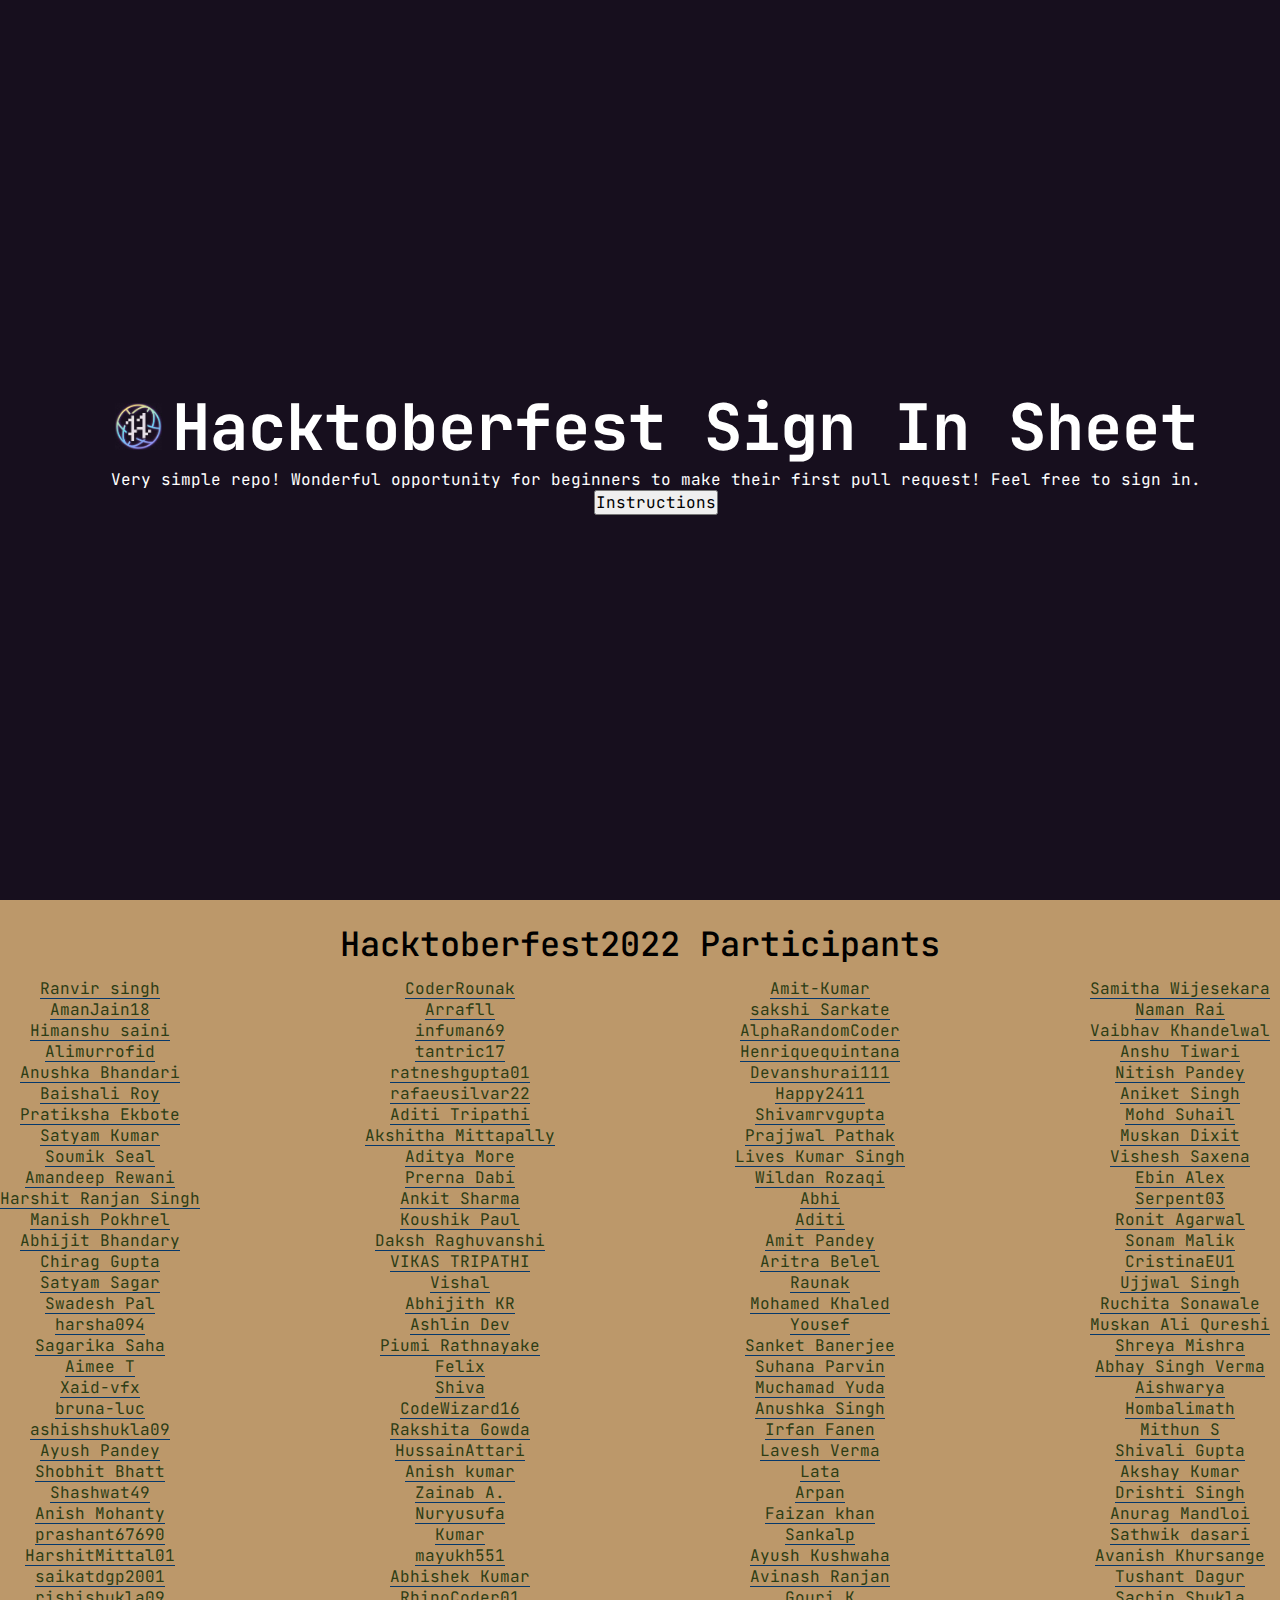
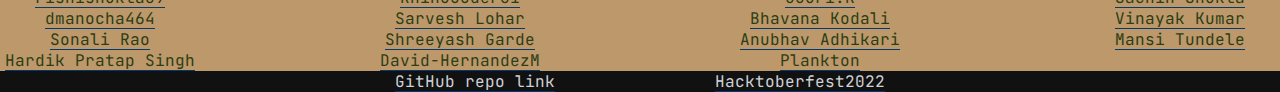
<file: index.html>
<!DOCTYPE html>
<html lang="en">

<head>
  <meta charset="UTF-8" />
  <meta http-equiv="X-UA-Compatible" content="IE=edge" />
  <meta name="viewport" content="width=device-width, initial-scale=1.0" />
  <link rel="icon" type="image/x-icon" href="./Faviconhacktober.jpg" />
  <title> Hacktoberfest 2022 Sign In</title>
  <!-- CSS only -->
  <link href="https://cdn.jsdelivr.net/npm/bootstrap@5.2.2/dist/css/bootstrap.min.css" rel="stylesheet"
    integrity="sha384-Zenh87qX5JnK2Jl0vWa8Ck2rdkQ2Bzep5IDxbcnCeuOxjzrPF/et3URy9Bv1WTRi" crossorigin="anonymous" />
  <!-- JavaScript Bundle with Popper -->
  <script src="https://cdn.jsdelivr.net/npm/bootstrap@5.2.2/dist/js/bootstrap.bundle.min.js"
    integrity="sha384-OERcA2EqjJCMA+/3y+gxIOqMEjwtxJY7qPCqsdltbNJuaOe923+mo//f6V8Qbsw3"
    crossorigin="anonymous"></script>
  <link rel="stylesheet" href="style.css" />
</head>

<body>
<body>
  <div class="section header-bg ">
    <div class="jumbotron-fluid ">
      <img src="./Faviconhacktober.jpg" alt="Hacktober Fest logo">
      <h1> Hacktoberfest Sign In Sheet</h1>
      <p class="lead">
        Very simple repo! Wonderful opportunity for beginners to make their first pull
        request! Feel free to sign in.
      </p>
      <div class="mainButton">
        <a href="https://github.com/ankitmalakar7/Hacktoberfest-2022-Sign-In">
          <button class="glow-on-hover" type="button">
            Instructions
          </button>
        </a>
      </div>

    </div>
  </div>
  <!-- </div> -->
  <!-- Participants -->
  <div class="footer-content ">
    <h3>Hacktoberfest2022 Participants</h3>
  </div>
  <div class="section center list">
    <!-- SIGN IN HERE -->
    <ul>
      <!-- In this format: -->
      <li>
        <a target="_blank" href="https://github.com/zetabug">Ranvir singh</a>
      </li>
      <li>
        <a target="_blank" href="https://github.com/AmanJain18">AmanJain18</a>
      </li>
      <li>
        <a target="_blank" href="https://github.com/Himanshusaini12">Himanshu saini</a>
      </li>
      <li>
        <a target="_blank" href="https://github.com/alimurrofid">Alimurrofid</a>
      </li>
      <li>
        <a target="_blank" href="https://github.com/Anushkabh">Anushka Bhandari</a>
      </li>
      <li>
        <a target="_blank" href="https://github.com/baishalicode123">Baishali Roy</a>
      </li>
      <li>
        <a target="_blank" href="https://github.com/Pratikshaekbote">Pratiksha Ekbote</a>
      </li>
      <li>
        <a target="_blank " href="https://github.com/Satyam666 ">Satyam Kumar</a>
      </li>
      <li>
        <a target="_blank " href="https://github.com/Soumik8114 ">Soumik Seal</a>
      </li>
      <li>
        <a target="_blank " href="https://github.com/Amandeep-2624">Amandeep Rewani</a>
      </li>
      <li>
        <a target="_blank " href="https://github.com/harshit-2024">Harshit Ranjan Singh</a>
      </li>
      <li>
        <a target="_blank " href="https://github.com/manishpoko ">Manish Pokhrel</a>
      </li>
      <li>
        <a target="_blank " href="https://github.com/abhijit49 ">Abhijit Bhandary</a>
      </li>
      <li>
        <a target="_blank " href="https://github.com/20Cypher ">Chirag Gupta</a>
      </li>
      <li>
        <a target="_blank " href="https://github.com/satyamrs00 ">Satyam Sagar</a>
      </li>
      <li>
        <a target="_blank " href="https://github.com/Swadeshit27 ">Swadesh Pal</a>
      </li>
      <li>
        <a target="_blank " href="https://github.com/harsha094 ">harsha094</a>
      </li>
      <li>
        <a target="_blank " href="https://github.com/Daffodilgithub">Sagarika Saha</a>
      </li>
      <li>
        <a target="_blank " href="https://github.come/AimeeT8 ">Aimee T</a>
      </li>
      <li>
        <a target="_blank " href="https://github.com/Xaid-vfx ">Xaid-vfx</a>
      </li>
      <li>
        <a target="_blank " href="https://github.com/bruna-luc ">bruna-luc</a>
      </li>
      <li>
        <a target="_blank " href="https://github.com/ashishshukla09 ">ashishshukla09</a>
      </li>
      <li>
        <a target="_blank " href="https://github.com/NINJA2468">Ayush Pandey</a>
      </li>
      <li>
        <a target="_blank " href="https://github.com/shobhit-bhatt-14 ">Shobhit Bhatt</a>
      </li>
      <li>
        <a target="_blank " href="https://github.com/Shashwat49 ">Shashwat49</a>
      </li>
      <li>
        <a target="_blank" href="https://github.com/Anish-Bot-Byte">Anish Mohanty</a>
      </li>
      <li>
        <a target="_blank " href="https://github.com/prashant67690 ">prashant67690</a>
      </li>
      <li>
        <a target="_blank " href="https://github.com/HarshitMittal01 ">HarshitMittal01</a>
      </li>
      <li>
        <a target="_blank " href="https://github.com/saikatdgp2001 ">saikatdgp2001</a>
      </li>
      <li>
        <a target="_blank " href="https://github.com/rishishukla09 ">rishishukla09</a>
      </li>
      <li>
        <a target="_blank " href="https://github.com/dmanocha464 ">dmanocha464</a>
      </li>
      <li>
        <a target="_blank " href="https://github.com/sonalirao14 ">Sonali Rao</a>
      </li>
      <li>
        <a target="_blank " href="https://github.com/hps5901 ">Hardik Pratap Singh</a>
      </li>
      <li>
        <a target="_blank " href="https://github.com/CoderRounak ">CoderRounak</a>
      </li>
      <li>
        <a target="_blank " href="https://github.com/Arrafll ">Arrafll</a>
      </li>
      <li>
        <a target="_blank " href="https://github.com/infuman69 ">infuman69</a>
      </li>
      <li>
        <a target="_blank " href="https://github.com/tantric17 ">tantric17</a>
      </li>
      <li>
        <a target="_blank " href="https://github.com/ratneshgupta01 ">ratneshgupta01</a>
      </li>
      <li>
        <a target="_blank " href="https://github.com/rafaeusilvar22 ">rafaeusilvar22</a>
      </li>
      <li>
        <a target="_blank " href="https://github.com/AditiiTripathii ">Aditi Tripathi</a>
      </li>
      <li>
        <a target="_blank " href="https://github.com/Akshitha2106 ">Akshitha Mittapally</a>
      </li>
      <li>
        <a target="_blank " href="https://github.com/AdityaMore7000/ ">Aditya More</a>
      </li>
      <li>
        <a target="_blank " href="https://github.com/prernadabi23 ">Prerna Dabi</a>
      </li>
      <li>
        <a target="_blank " href="https://github.com/anks2336 ">Ankit Sharma</a>
      </li>
      <li>
        <a target="_blank " href="https://github.com/koushikpaul-06 ">Koushik Paul</a>
      </li>
      <li>
        <a target="_blank " href="https://github.com/Daksh-Raghuvanshi ">Daksh Raghuvanshi</a>
      </li>
      <li>
        <a target="_blank " href="https://github.com/ervikasji ">VIKAS TRIPATHI</a>
      </li>
      <li>
        <a target="_blank " href="https://github.com/engineervt ">Vishal</a>
      </li>
      <li>
        <a target="_blank " href="https://github.com/abhi7745 ">Abhijith KR</a>
      </li>
      <li>
        <a target="_blank " href="https://github.com/Ashlin21dev ">Ashlin Dev</a>
      </li>
      <li>
        <a target="_blank " href="https://github.com/Piumir3 ">Piumi Rathnayake</a>
      </li>
      <li>
        <a target="_blank " href="https://github.com/felixstenian ">Felix</a>
      </li>
      <li>
        <a href="https://github.com/shiva-agni ">Shiva</a>
      </li>
      <li>
        <a target="_blank " href="https://github.com/CodeWizard16 ">CodeWizard16</a>
      </li>
      <li>
        <a target="_blank " href="https://github.com/Rakshita2003 ">Rakshita Gowda</a>
      </li>
      <li>
        <a target="_blank " href="https://github.com/HussainAttari ">HussainAttari</a>
      </li>
      <li>
        <a target="_blank " href="https://github.com/anishnitjsr ">Anish kumar</a>
      </li>
      <li>
        <a target="_blank " href="https://github.com/Zainab-A ">Zainab A.</a>
      </li>
      <li>
        <a target="_blank " href="https://github.com/YuWind26 ">Nuryusufa</a>
      </li>
      <li>
        <a target="_blank " href="https://github.com/0x01-itsmurphy ">Kumar</a>
      </li>
      <li>
        <a target="_blank " href="https://github.com/mayukh551/">mayukh551</a>
      </li>
      <li>
        <a href="https://github.com/AbhishekKumar2002 ">Abhishek Kumar</a>
      </li>
      <li>
        <a href="https://github.com/RhinoCoder01 ">RhinoCoder01</a>
      </li>
      <li>
        <a target="_blank " href="https://github.com/sarveshlohar ">Sarvesh Lohar</a>
      </li>
      <li>
        <a href="https://github.com/ShreeyashGarde ">Shreeyash Garde</a>
      </li>
      <li>
        <a href="https://github.com/David-HernandezM ">David-HernandezM</a>
      </li>
      <li>
        <a target="_blank " href="https://github.com/amitsvg ">Amit-Kumar</a>
      </li>
      <li>
        <a target="_blank " href="https://github.com/SakshiSarkate ">sakshi Sarkate</a>
      </li>
      <li>
        <a target="_blank " href="https://github.com/AlphaRandomCoder ">AlphaRandomCoder</a>
      </li>
      <li>
        <a target="_blank " href="https://github.com/henriquequintana ">Henriquequintana</a>
      </li>
      <li>
        <a target="_blank " href="https://github.com/Devanshurai111 ">Devanshurai111</a>
      </li>
      <li>
        <a target="_blank " href="https://github.com/Happy2411 ">Happy2411</a>
      </li>
      <li>
        <a target="_blank " href="https://github.com/shivamrvgupta ">Shivamrvgupta</a>
      </li>
      <li>
        <a href="https://github.com/PrajjwalPathak ">Prajjwal Pathak</a>
      </li>
      <li>
        <a target="_blank " href="https://github.com/singhliveskumar16 ">Lives Kumar Singh</a>
      </li>
      <li>
        <a href="https://github.com/WildanR19 " target="_blank ">Wildan Rozaqi</a>
      </li>
      <li>
        <a href="https://github.com/Jarvisabhi " target="_blank ">Abhi</a>
      </li>
      <li>
        <a href="https://github.com/aditi903 " target="_blank ">Aditi</a>
      </li>
      <li>
        <a href="https://github.com/Op-panda " target="_blank ">Amit Pandey</a>
      </li>
      <li>
        <a href="https://github.com/belelaritra " target="_blank ">Aritra Belel</a>
      </li>
      <li>
        <a href="https://github.com/RaunakJasrasaria " target="_blank ">Raunak</a>
      </li>
      <li>
        <a href="https://github.com/this-mkhy" target="_blank ">Mohamed Khaled Yousef</a>
      </li>
      <li>
        <a href="https://github.com/Sanket2004 " target="_blank ">Sanket Banerjee</a>
      </li>
      <li>
        <a href="https://github.com/suhanaparvin12 " target="_blank ">Suhana Parvin</a>
      </li>
      <li>
        <a href="https://github.com/myudak " target="_blank ">Muchamad Yuda</a>
      </li>
      <li>
        <a href="https://github.com/Anushka-Singh1 " target="_blank ">Anushka Singh</a>
      </li>
      <li>
        <a href="https://github.com/irfanfanen " target="_blank ">Irfan Fanen</a>
      </li>
      <li>
        <a href="https://github.com/laveshverma007 " target="_blank ">Lavesh Verma</a>
      </li>
      <li>
        <a href="https://github.com/lata-11 " target="_blank ">Lata</a>
      </li>
      <li>
        <a href="https://github.com/arpanpeter " target="_blank ">Arpan</a>
      </li>
      <li>
        <a href="https://github.com/mohdfaizankhan01 " target="_blank ">Faizan khan</a>
      </li>
      <li>
        <a target="_blank " href="https://github.com/codesmith25103 ">Sankalp</a>
      </li>
      <li>
        <a href="https://github.com/ayushkx " target="_blank ">Ayush Kushwaha</a>
      </li>
      <li>
        <a href="https://github.com/avishaan24 " target="_blank ">Avinash Ranjan</a>
      </li>
      <li>
        <a target="_blank " href="https://github.com/G-k02 ">Gouri.K</a>
      </li>
      <li>
        <a href="https://github.com/kbhavana14 " target="_blank ">Bhavana Kodali</a>
      </li>
      <li>
        <a href="https://github.com/vahbuna0615 " target="_blank ">Anubhav Adhikari</a>
      </li>
      <li>
        <a href="https://github.com/hrtywhy " target="_blank ">Plankton</a>
      </li>
      <li>
        <a href="https://github.com/samithawijesekara " target="_blank ">Samitha Wijesekara</a>
      </li>
      <li>
        <a href="https://github.com/NAMANIND" target="_blank">Naman Rai</a>
      </li>
      <li>
        <a target="_blank " href="https://github.com/Vaibhav-Khandelwal05">Vaibhav Khandelwal</a>
      </li>
      <li>
        <a href="https://github.com/encryptau" target="_blank">Anshu Tiwari</a>
      </li>
      <li>
        <a target="_blank " href="https://github.com/pandeyjii11 ">Nitish Pandey</a>
      </li>
      <li>
        <a target="_blank " href="https://github.com/Sinjoey">Aniket Singh</a>
      </li>
      <li>
        <a target="_blank " href="https://github.com/sm9416220">Mohd Suhail</a>
      </li>
      <li>
        <a target="_blank " href="https://github.com/M-uskanD31">Muskan Dixit</a>
      </li>
      <li>
        <a target="_blank " href="https://github.com/visheshind">Vishesh Saxena</a>
      </li>
      <li>
        <a target="_blank " href="https://github.com/EBINALEXURK21CS2044">Ebin Alex</a>
      </li>
      <li>
        <a target="_blank " href="https://github.com/Serpent03">Serpent03</a>
      </li>
      <li>
        <a target="_blank " href="https://github.com/Ronit72"> Ronit Agarwal </a>
      </li>
      <li>
        <a target="_blank " href="https://github.com/SonamMalik17">Sonam Malik</a>
      </li>
      <li>
        <a target="_blank " href="https://github.com/CristinaEU1"> CristinaEU1 </a>
      </li>
      <li>
        <a target="_blank " href="https://github.com/ujjwalsingh-17"> Ujjwal Singh </a>
      </li>
      <li>
        <a target="_blank " href="https://github.com/ruchi-115"> Ruchita Sonawale </a>
      </li>
      <li>
        <a target="_blank" href="https://github.com/muskan467">Muskan Ali Qureshi</a>
      </li>
      <li>
        <a target="_blank" href="https://github.com/Shreya-Lu">Shreya Mishra</a>
      </li>
      <li>
        <a target="_blank" href="https://github.com/Abhaysingh291">Abhay Singh Verma</a>
      </li>
      <li>
        <a target="_blank" href="https://github.com/AishwaryaHombalimath">Aishwarya Hombalimath</a>
      </li>
      <li>
        <a target="_blank" href="https://github.com/mithun-srinivas">Mithun S</a>
      </li>
      <li>
        <a target="_blank" href="https://github.com/shivali0810">Shivali Gupta</a>
      </li>
      <li>
        <a target="_blank" href="https://github.com/akshay10k">Akshay Kumar</a>
      </li>
      <li>
        <a target="_blank" href="https://github.com/ds-09">Drishti Singh</a>
      </li>
      <li>
        <a target="_blank" href="https://github.com/anurag-4508">Anurag Mandloi</a>
      </li>
      <li>
        <a target="_blank" href="https://github.com/sathwik17">Sathwik dasari</a>
      </li>
      <li>
        <a target="_blank" href="https://github.com/avanishkhursange">Avanish Khursange</a>
      </li>
      <li>
        <a target="_blank" href="https://github.com/TushantDagur">Tushant Dagur</a>
      </li>
      <li>
        <a target="_blank" href="https://github.com/TushantDagur">Sachin Shukla</a>
      </li>
      <li>
        <a target="_blank" href="https://github.com/Vinayakk404">Vinayak Kumar</a>
      </li>
      <li>
        <a target="_blank" href="https://github.com/Mansi-2000">Mansi Tundele</a>
      </li>
   
    </ul>
  </div>
  <footer>
    <div class="footer-menu ">
      <ul class="f-menu ">
        <li><a href="https://github.com/ankitmalakar7/Hacktoberfest2022/" target="_blank">GitHub repo link</a></li>
        <div>
          <li><a class="hacktober " href="https://hacktoberfest.com/ " target="_blank">Hacktoberfest2022</a></li>
        </div>
      </ul>
    </div>
  </footer>
  <!-- End of Oct' 22 Sign in -->
</body>

</html>
</file>
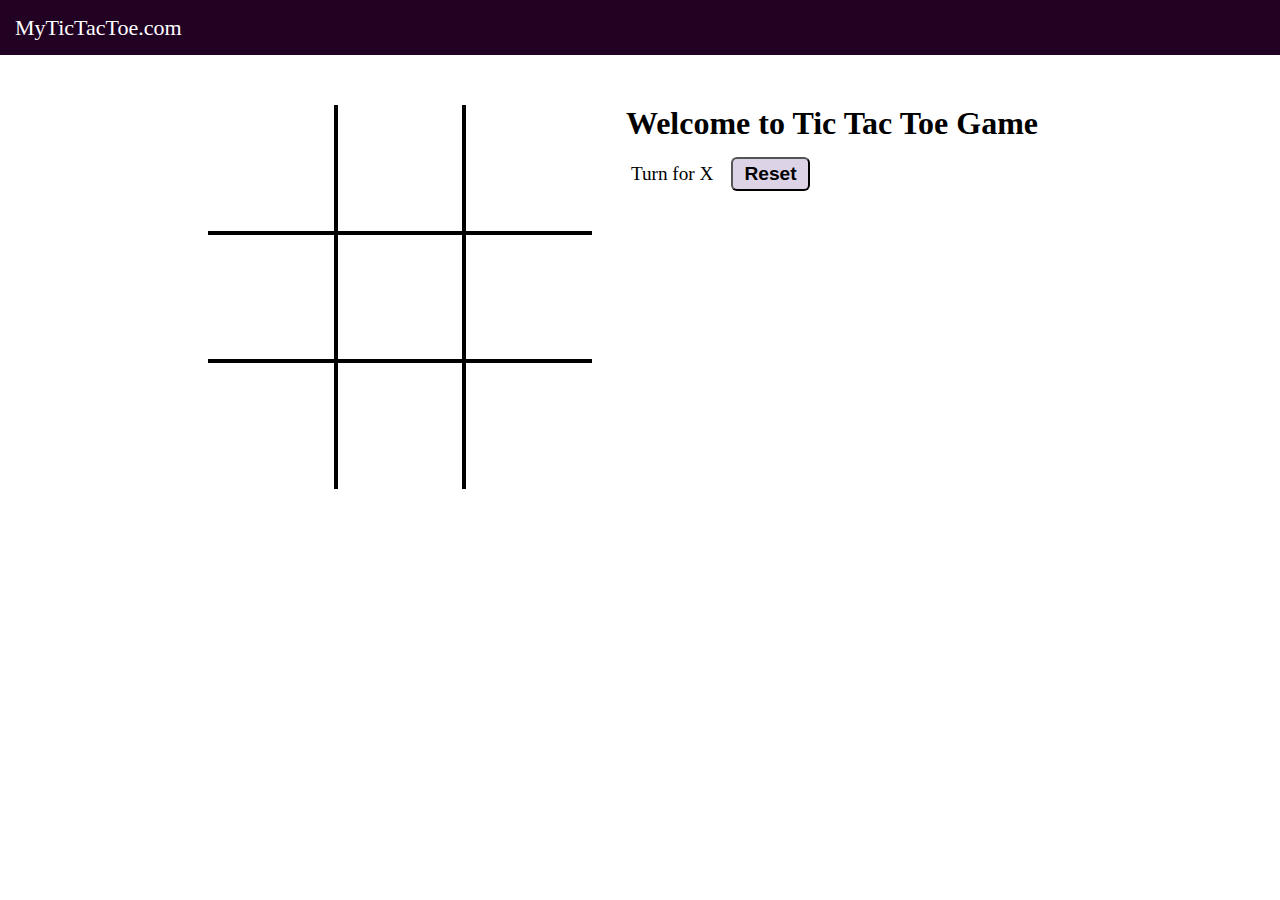
<file: TicTacToe/index.html>
<!DOCTYPE html>
<html lang="en">
<head>
    <meta charset="UTF-8">
    <meta http-equiv="X-UA-Compatible" content="IE=edge">
    <meta name="viewport" content="width=device-width, initial-scale=1.0">
    <title>Tic Tac Toe</title>

    <link rel="stylesheet" href="styles.css" >
</head>
<body>
    <nav>
        <ul>
            <li>MyTicTacToe.com</li>
        </ul>
    </nav>
    
    <div class="gameContainer">
        <div class="container">
            <div class="box bt-0 bl-0"><span class="boxtext"></span></div>
            <div class="box bt-0" ><span class="boxtext"></span></div>
            <div class="box bt-0 br-0"><span class="boxtext"></span></div>
            <div class="box bl-0"><span class="boxtext"></span></div>
            <div class="box"><span class="boxtext"></span></div>
            <div class="box br-0"><span class="boxtext"></span></div>
            <div class="box bl-0 bb-0"><span class="boxtext"></span></div>
            <div class="box bb-0"><span class="boxtext"></span></div>
            <div class="box bb-0 br-0"><span class="boxtext"></span></div>
        </div>
        <div class="gameInfo">
            <h1>Welcome to Tic Tac Toe Game</h1>
            <div>
                <span class="info">Turn for X</span>
                <button id="reset">Reset</button>
            </div>
            <div class="imageBox">

            </div>
        </div>
    </div>
    <script src="index.js"></script>
</body>
</html>
</file>
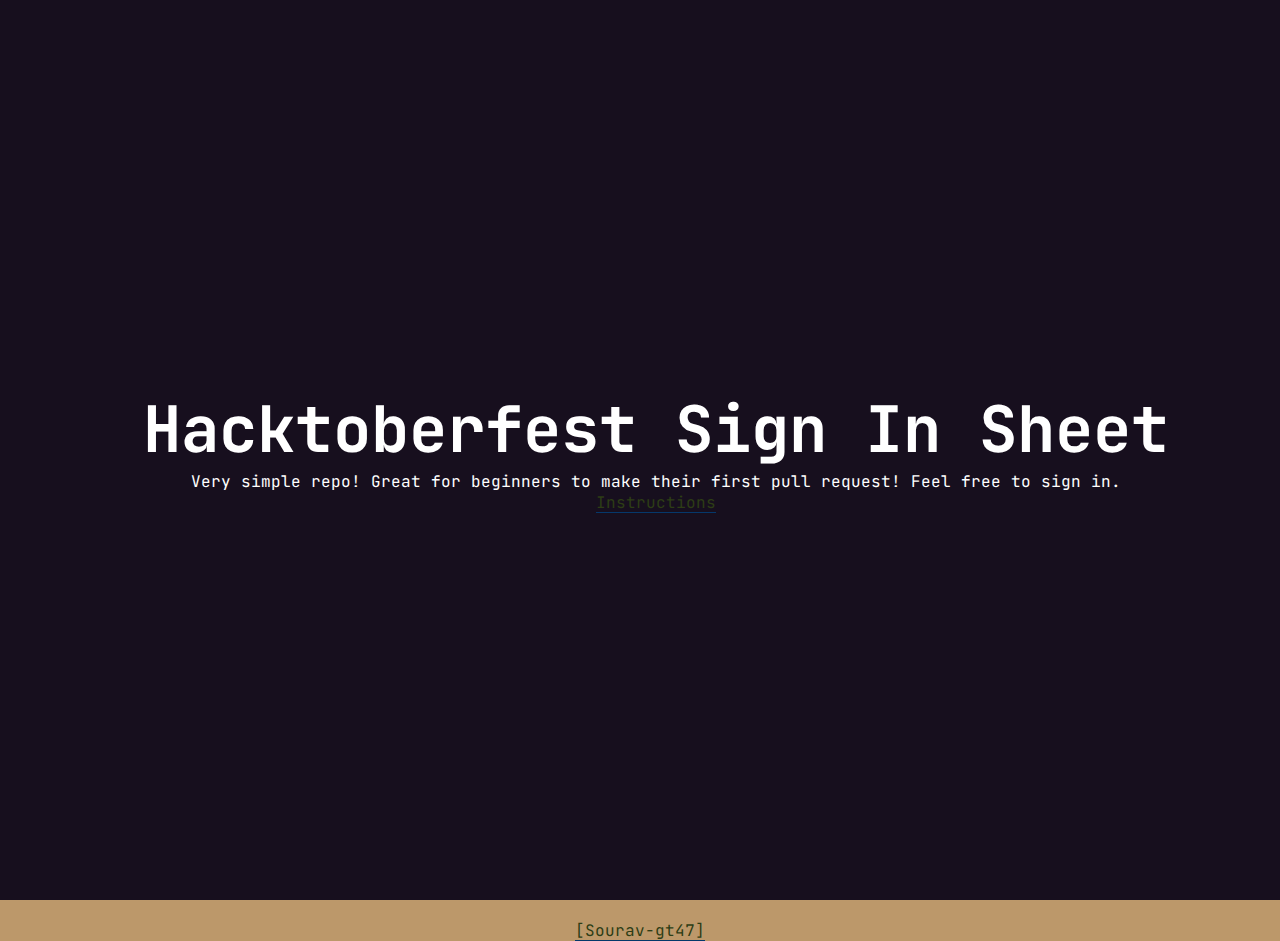
<file: Added ol and ul tag.html>
<!DOCTYPE html>
<html lang="en">
  <head>
    <meta charset="UTF-8" />
    <meta http-equiv="X-UA-Compatible" content="IE=edge" />
    <meta name="viewport" content="width=device-width, initial-scale=1.0" />
    <title>Hacktoberfest 2022 Sign In</title>
    <!-- CSS only -->
    <link
      href="https://cdn.jsdelivr.net/npm/bootstrap@5.2.2/dist/css/bootstrap.min.css"
      rel="stylesheet"
      integrity="sha384-Zenh87qX5JnK2Jl0vWa8Ck2rdkQ2Bzep5IDxbcnCeuOxjzrPF/et3URy9Bv1WTRi"
      crossorigin="anonymous"
    />
    <!-- JavaScript Bundle with Popper -->
    <script
      src="https://cdn.jsdelivr.net/npm/bootstrap@5.2.2/dist/js/bootstrap.bundle.min.js"
      integrity="sha384-OERcA2EqjJCMA+/3y+gxIOqMEjwtxJY7qPCqsdltbNJuaOe923+mo//f6V8Qbsw3"
      crossorigin="anonymous"
    ></script>
    <link rel="stylesheet" href="style.css" />
  </head>
  <body>
    <div class="section header-bg">
      <div class="jumbotron-fluid">
        <h1>Hacktoberfest Sign In Sheet</h1>
        <p class="lead">
          Very simple repo! Great for beginners to make their first pull
          request! Feel free to sign in.
        </p>
        <p class="lead">
          <a
            class="btn btn-primary"
            href="https://github.com/ankitmalakar7/Hacktoberfest-2022-Sign-In"
            target="_blank"
            rel="noopener noreferrer"
            role="button"
            >Instructions</a
          >
        </p>
      </div>
    </div>
    <div class="section center list-grid">
      <!-- SIGN IN HERE -->
      <ol>
        <!-- In this format:
        <li>
          <a href="[link to your portfolio/github page]">[user name here]</a>
        </li> -->
        <li>
          <a href="[https://github.com/Sourav-gt47]">[Sourav-gt47]</a>
        </li>
      </ol>
    </div>
    <!-- End of Oct' 22 Sign in -->
  </body>
</html>
</file>
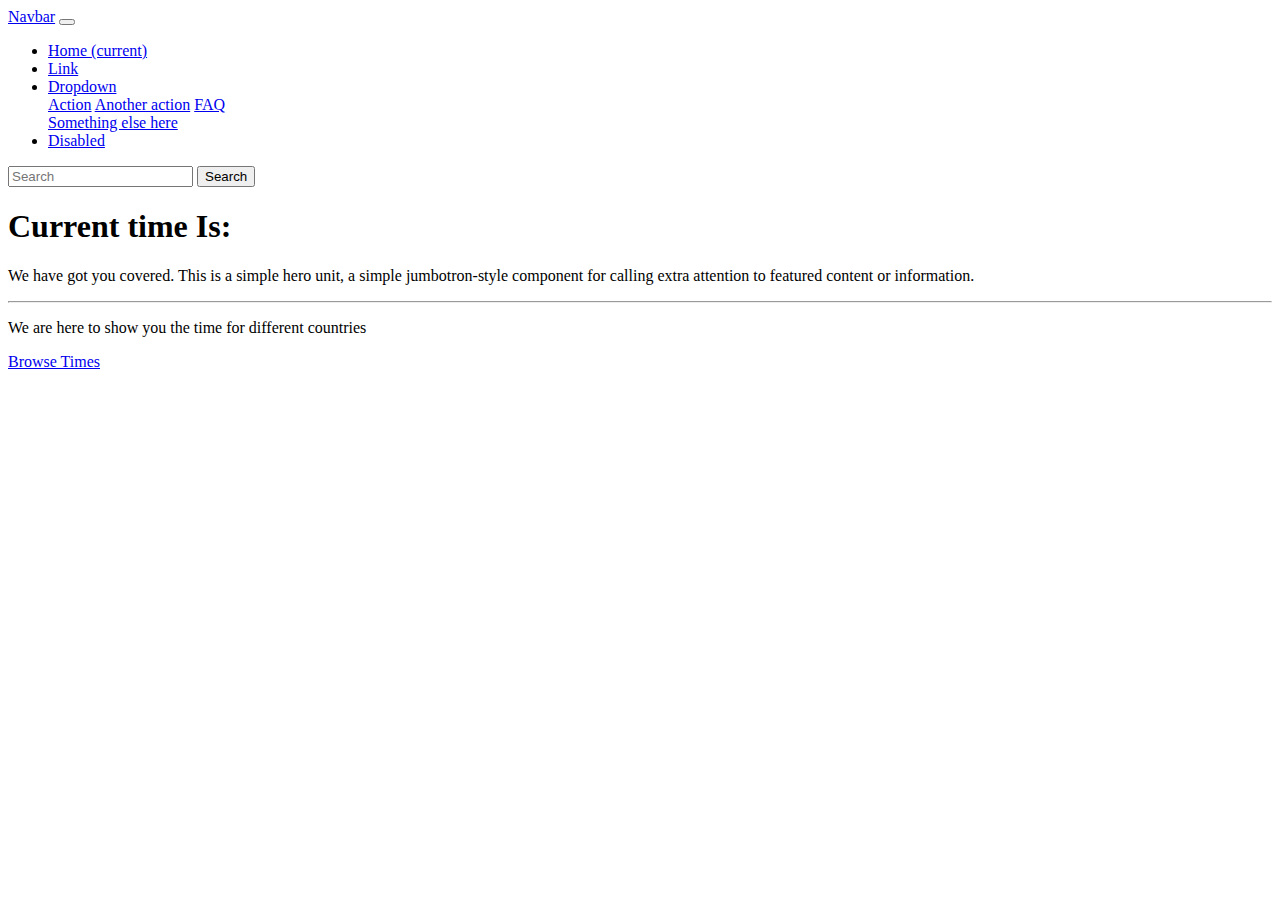
<file: Clock_website.html>
<!doctype html>
<html lang="en">

<head>
    <!-- Required meta tags -->
    <meta charset="utf-8">
    <meta name="viewport" content="width=device-width, initial-scale=1, shrink-to-fit=no">

    <!-- Bootstrap CSS -->
    <link rel="stylesheet" href="https://stackpath.bootstrapcdn.com/bootstrap/4.5.0/css/bootstrap.min.css"
        integrity="sha384-9aIt2nRpC12Uk9gS9baDl411NQApFmC26EwAOH8WgZl5MYYxFfc+NcPb1dKGj7Sk" crossorigin="anonymous">

    <title>Hello, world!</title>
    <script>
        let a;
        let date;
        let time;
        const options = { weekday: 'long', year: 'numeric', month: 'long', day: 'numeric' };
        setInterval(() => {
            a = new Date(); 
            date = a.toLocaleDateString(undefined, options);
            time = a.getHours() + ':' + a.getMinutes() + ':' + a.getSeconds();
            document.getElementById('time').innerHTML = time + "<br>on " + date;
        }, 1000);
    </script>
</head>

<body>
    <nav class="navbar navbar-expand-lg navbar-light bg-light">
        <a class="navbar-brand" href="#">Navbar</a>
        <button class="navbar-toggler" type="button" data-toggle="collapse" data-target="#navbarSupportedContent"
            aria-controls="navbarSupportedContent" aria-expanded="false" aria-label="Toggle navigation">
            <span class="navbar-toggler-icon"></span>
        </button>

        <div class="collapse navbar-collapse" id="navbarSupportedContent">
            <ul class="navbar-nav mr-auto">
                <li class="nav-item active">
                    <a class="nav-link" href="#">Home <span class="sr-only">(current)</span></a>
                </li>
                <li class="nav-item">
                    <a class="nav-link" href="#">Link</a>
                </li>
                <li class="nav-item dropdown">
                    <a class="nav-link dropdown-toggle" href="#" id="navbarDropdown" role="button"
                        data-toggle="dropdown" aria-haspopup="true" aria-expanded="false">
                        Dropdown
                    </a>
                    <div class="dropdown-menu" aria-labelledby="navbarDropdown">
                        <a class="dropdown-item" href="#">Action</a>
                        <a class="dropdown-item" href="#">Another action</a>
                        <a class="dropdown-item" href="#">FAQ</a>
                        <div class="dropdown-divider"></div>
                        <a class="dropdown-item" href="#">Something else here</a>
                    </div>
                </li>
                <li class="nav-item">
                    <a class="nav-link disabled" href="#" tabindex="-1" aria-disabled="true">Disabled</a>
                </li>
            </ul>
            <form class="form-inline my-2 my-lg-0">
                <input class="form-control mr-sm-2" type="search" placeholder="Search" aria-label="Search">
                <button class="btn btn-outline-success my-2 my-sm-0" type="submit">Search</button>
            </form>
        </div>
    </nav>



    <div class="container my-4">
        <div class="jumbotron">
            <h1 class="display-4">Current time Is: <span id="time"></span></h1>
            <p class="lead">We have got you covered. This is a simple hero unit, a simple jumbotron-style component for
                calling extra attention to featured content or information.</p>
            <hr class="my-4">
            <p>We are here to show you the time for different countries</p>
            <a class="btn btn-primary btn-lg" href="#" role="button">Browse Times</a>
        </div>
    </div>

    <!-- Optional JavaScript -->
    <!-- jQuery first, then Popper.js, then Bootstrap JS -->
    <script src="https://code.jquery.com/jquery-3.5.1.slim.min.js"
        integrity="sha384-DfXdz2htPH0lsSSs5nCTpuj/zy4C+OGpamoFVy38MVBnE+IbbVYUew+OrCXaRkfj"
        crossorigin="anonymous"></script>
    <script src="https://cdn.jsdelivr.net/npm/popper.js@1.16.0/dist/umd/popper.min.js"
        integrity="sha384-Q6E9RHvbIyZFJoft+2mJbHaEWldlvI9IOYy5n3zV9zzTtmI3UksdQRVvoxMfooAo"
        crossorigin="anonymous"></script>
    <script src="https://stackpath.bootstrapcdn.com/bootstrap/4.5.0/js/bootstrap.min.js"
        integrity="sha384-OgVRvuATP1z7JjHLkuOU7Xw704+h835Lr+6QL9UvYjZE3Ipu6Tp75j7Bh/kR0JKI"
        crossorigin="anonymous"></script>
</body>

</html>
</file>
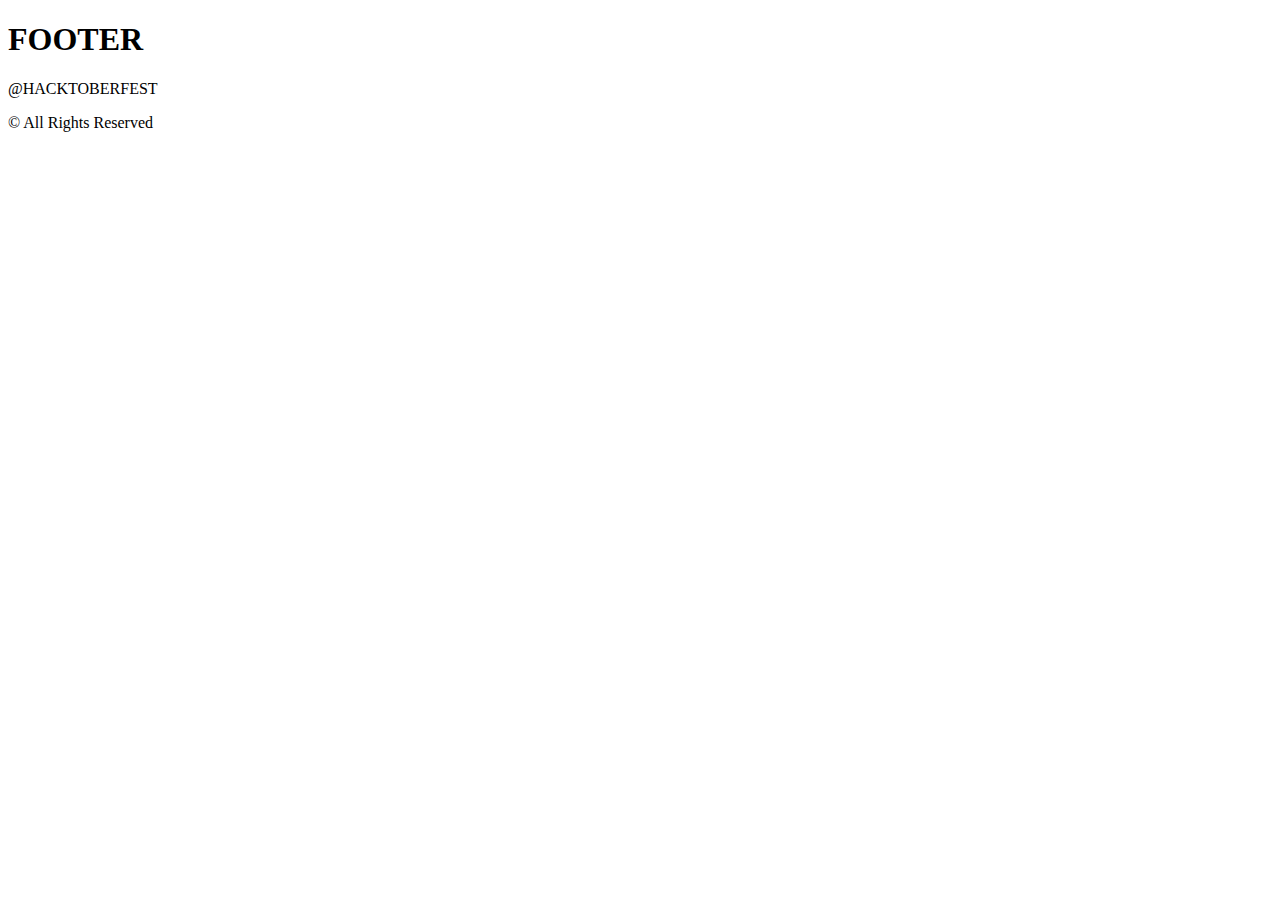
<file: Footer.HTML>
<!DOCTYPE html>
<html>

   <head>
      <title>HTML Footer Tag</title>
   </head>

   <body>
      <header>
         <h1>FOOTER</h1>
         <p>@HACKTOBERFEST</p>
      </header>
		
      <footer>
         © All Rights Reserved
      </footer>
      
   </body>

</html>
</file>
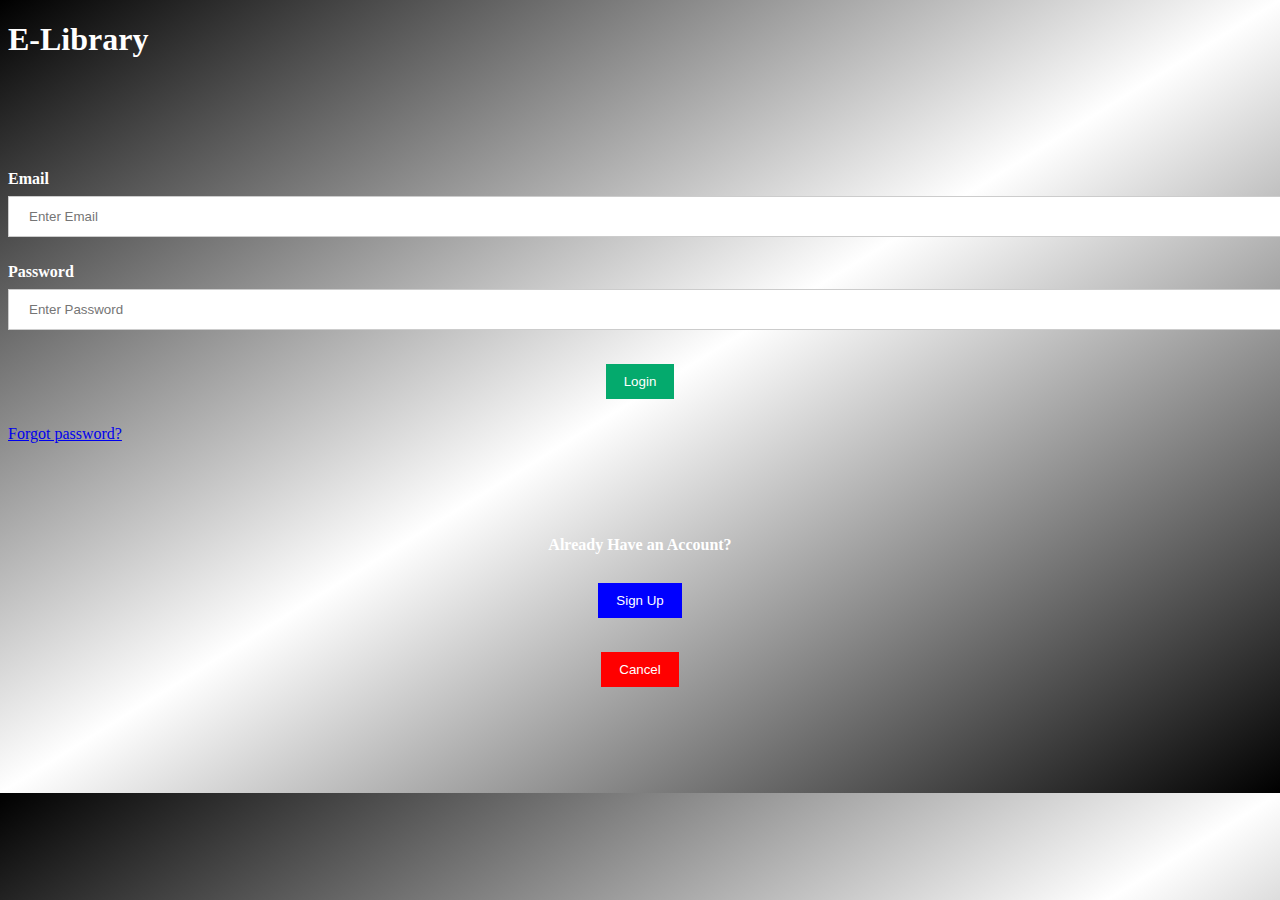
<file: Login.html>
<!DOCTYPE html>
<html lang="en">
<head>
    <meta charset="UTF-8">
    <meta http-equiv="X-UA-Compatible" content="IE=edge">
    <meta name="viewport" content="width=device-width, initial-scale=1.0">
    <title>Login</title>
<style>
input[type=text], input[type=password] {
  padding: 12px 20px;
  margin: 8px 0;
  display: inline-block;
  border: 1px solid #ccc;
  box-sizing: border-box;
}

button {
  width: auto;
  background-color: #04AA6D;
  color: white;
  padding: 14px 20px;
  margin: 8px 0;
  border: none;
  cursor: pointer;

}

.cancelbtn {
  width: auto;
  padding: 10px 18px;
  background-color: red;
}
</style>
</head>
<body style="background : linear-gradient(to bottom right, black, White, black)" text= white>

<H1>E-Library</H1>

<br>
<br>
<br>
<div>
  
  <form>
  <br><br>

    <div class="container">
      
      <label for="uname"><b>Email<br></b></label>
      <center>
      <input type="text" placeholder="Enter Email" name="email" style="width: 1500px;" required>
      </center>
      <br>

      <label for="psw"><b>Password<br></b></label>
      <center>
      <input type="password" placeholder="Enter Password" name="psw" style="width: 1500px;" required>
      </center>
      <br>
       
      <center>
      <button type="submit" style="padding: 10px 18px;">Login</button>
      </center>
    </div>
      <br>
      <span class="psw"><a href="#">Forgot password?</a></span>
    </div>
    <br><br><br><br>
      <H4 align="center">Already Have an Account?</H4>
      <center>  
      <button type="submit" style="padding: 10px 18px; background-color:blue;">Sign Up</button>
      </center>

    </div>

    <br>
    <center>
    <div class="container">
      <button type="button" class="cancelbtn">Cancel</button>
    </div>
    </center>
  </form>
</div>
<br>
<br>
<br>
<br>
<br>

</body>
</html>
</file>
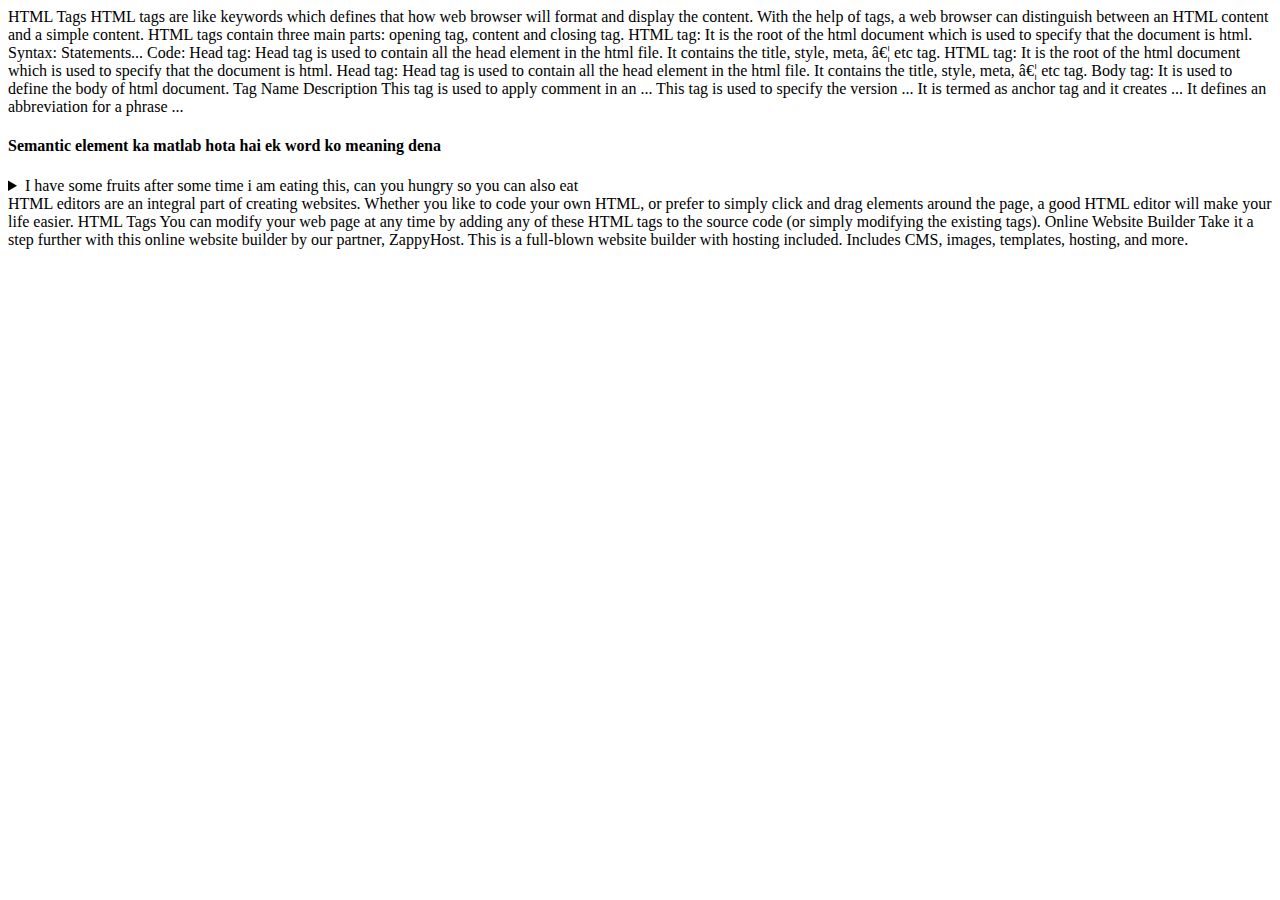
<file: Tags.html>
HTML Tags HTML tags are like keywords which defines that how web browser will format and display the content. With the help of tags, a web browser can distinguish between an HTML content and a simple content. HTML tags contain three main parts: opening tag, content and closing tag.
HTML tag: It is the root of the html document which is used to specify that the document is html. Syntax: Statements... Code: Head tag: Head tag is used to contain all the head element in the html file. It contains the title, style, meta, … etc tag.
HTML tag: It is the root of the html document which is used to specify that the document is html. Head tag: Head tag is used to contain all the head element in the html file. It contains the title, style, meta, … etc tag. Body tag: It is used to define the body of html document.

Tag Name
Description
<!-- -->
This tag is used to apply comment in an ...
<!DOCTYPE>
This tag is used to specify the version ...
<a>
It is termed as anchor tag and it creates ...
<abbr>
It defines an abbreviation for a phrase ...


<!DOCTYPE html>
<html lang="en">
<head>
    <meta charset="UTF-8">
    <meta http-equiv="X-UA-Compatible" content="IE=edge">
    <meta name="viewport" content="width=device-width, initial-scale=1.0">
    <title>HTML Semantic Tags</title>
</head>

<body>
   <h4>Semantic element ka matlab hota hai ek word ko meaning dena </h4>   
   <details>
  <summary>I have some fruits after some time i am eating this, can you hungry so you can also eat</summary> 
  A keyword.
  B manishkumar.
  C tumkhaho.
</details>

</body>
</html>

HTML editors are an integral part of creating websites. Whether you like to code your own HTML, or prefer to simply click and drag elements around the page, a good HTML editor will make your life easier.

HTML Tags
You can modify your web page at any time by adding any of these HTML tags to the source code (or simply modifying the existing tags).

Online Website Builder
Take it a step further with this online website builder by our partner, ZappyHost. This is a full-blown website builder with hosting included. Includes CMS, images, templates, hosting, and more.
</file>
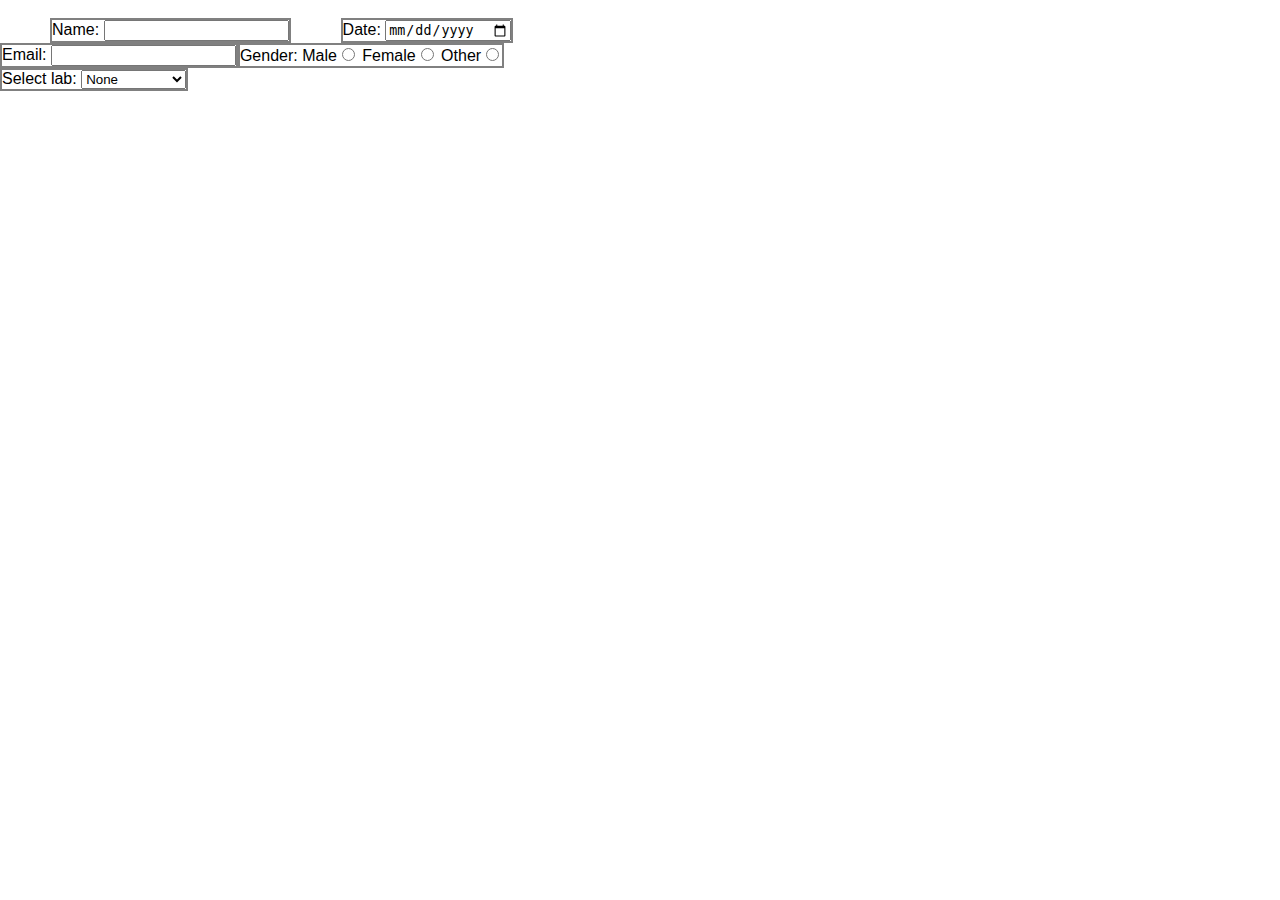
<file: Circular rolling layout phone/hello.html>
<!DOCTYPE html>
<html>
<head>
<meta name="viewport" content="width=device-width, initial-scale=1">
<link href="https://fonts.googleapis.com/css2?family=Ubuntu:wght@300&display=swap" rel="stylesheet">
<style>
body {
  margin: 0;
  font-family:'Trebuchet MS', 'Lucida Sans Unicode', 'Lucida Grande', 'Lucida Sans', Arial, sans-serif
}

.topnav {
  overflow: hidden;
  background-color: #333;
  height: 60px;
}

.topnav a {
  float: left;
  color: #f2f2f2;
  text-align: center;
  padding: 14px 1px;
  font-size: 26px;
}
.topnav img {
  float: left;
  align-self: center;
  padding: 4px 16px;
  height: 50px;
}

#bold{
  font-size:20px;
  font-weight:bolder;
  color: rgba(9, 137, 211, 0.89);
}

#top{
  text-align: center;
  margin:auto;
  border-bottom: 2px solid grey;
  padding: 14px 16px;
}

.container{
  background-color: rgb(238 251 255);
  border: 2px solid gray;
  width: 248px;
  height: 150px;
  float:left;
  margin:2px;
  text-align: center;
}

h3{
  margin:10px 30%;
}

.list{
  /* float: left; */
  
  text-align: left;
}

.form{
  border: 2px solid grey;
  background-size: 20px;
}

</style>
</head>
<body>

<br>
<div>
<form action="Backend.js">
  <div style="display: flex;">
  <div style="margin-left: 50px;margin-right: 50px;" class="form">
    Name: <input type="text">
  </div>
  <div class="form">
    Date: <input type="date">
  </div>
</div>
<div style="display: flex;">
  <div class="form">
    Email: <input type="email">
  </div>
  <div class="form">
    Gender: Male<input type="radio" name="gender"> Female<input type="radio" name="gender"> Other<input type="radio" name="gender">
  </div>
</div>
<div style="display: flex;">
  <div class="form">
    Select lab: <select name="lab">
      <option value="None">None</option>
      <option value="Norman">Norman Lab</option>
      <option value="McCarthy">McCarthy Lab</option>
      <option value="Tesla">Tesla Lab</option>
      <option value="Pausch">Pausch Lab</option>
      <option value="Satoshi">Satoshi Lab</option>
    </select>
  </div>



 

</div>
</form>
</div>

</body>
</html>
</file>
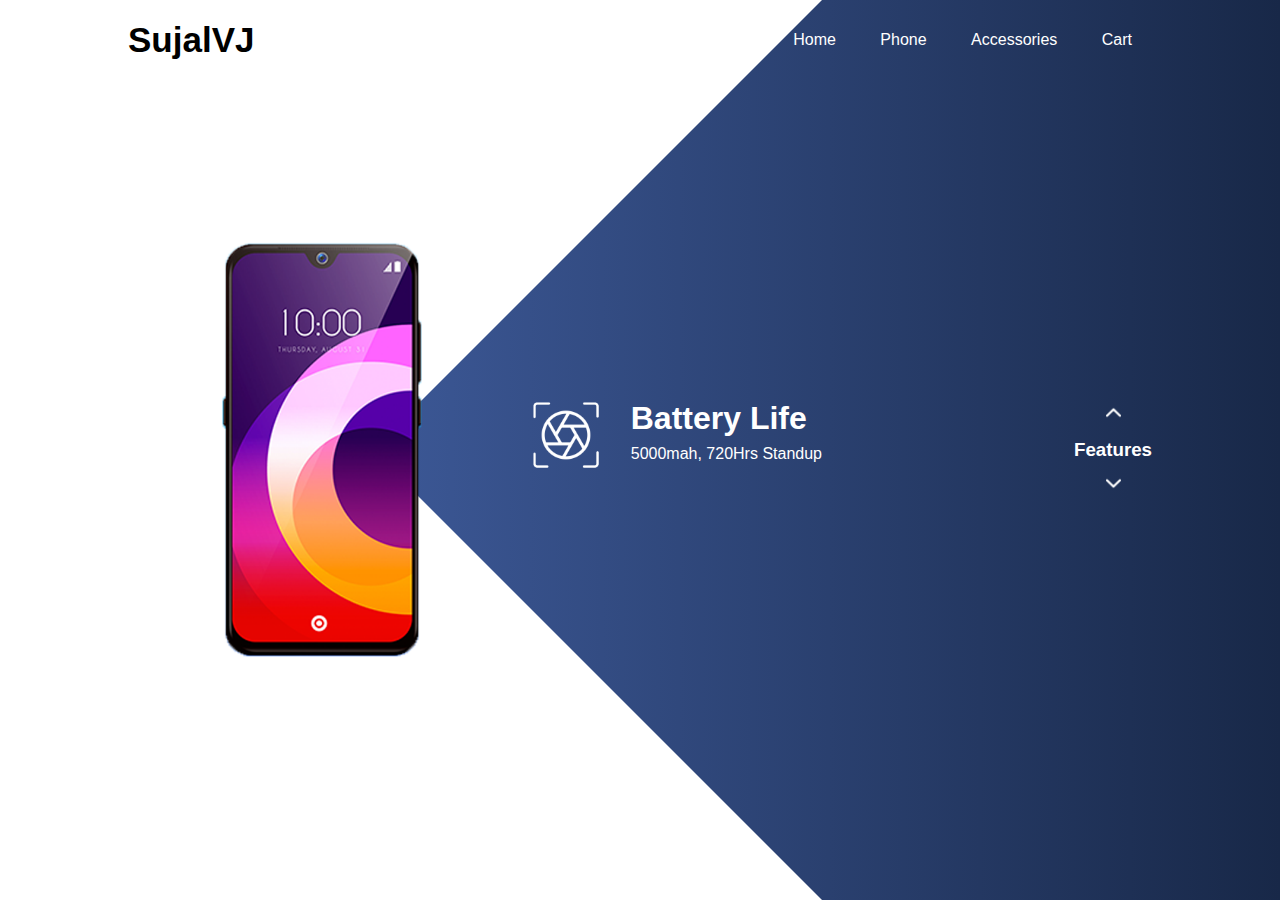
<file: Circular rolling layout phone/my.html>
<!DOCTYPE html>
<html lang="en">
<head>
    <meta charset="UTF-8">
    <meta http-equiv="X-UA-Compatible" content="IE=edge">
    <link rel="stylesheet" href="style.css">
    <title>Hello world</title>
</head>
<body>
    <div class="main">
        <nav>
            <div class="logo">
                <a>SujalVJ</a>
            </div>
            <div class="nav-links">
                <ul>
                    <li><a href="#">Home</a></li>
                    <li><a href="#">Phone</a></li>
                    <li><a href="#">Accessories</a></li>
                    <li><a href="#">Cart</a></li>
                </ul>               
            </div>
        </nav>

        <div class="info">
            <div class="overlay">
            <img src="images/mobile.png" class="mobile">
            <div id="circle">
                <div class="feature one">
                    <img src="images/camera.png">
                    <div>
                        <h1>Battery Life</h1>
                        <p>5000mah, 720Hrs Standup</p>
                    </div>
                </div>
                <div class="feature two">
                    <img src="images/processor.png">
                    <div>
                        <h1>Processor</h1>
                        <p>Snapdragon Octa-core 11nm</p>
                    </div>
                </div>
                <div class="feature three">
                    <img src="images/display.png">
                    <div>
                        <h1>Display</h1>
                        <p>6.5" Mini-Drop Fullscreen</p>
                    </div>
                </div>
                <div class="feature four">
                    <img src="images/battery.png">
                    <div>
                        <h1>Battery Life</h1>
                        <p>5000mah, 720Hrs Standup</p>
                    </div>
                </div>
                </div>
            </div>
        </div>
        <div class="controls">
            <img id="upbtn" src="images/arrow.png">
            <h3>Features</h3>
            <img id="downbtn" src="images/arrow.png">
        </div>
        
    </div>
    

    <script>
        var circle = document.getElementById("circle");
        var upbtn = document.getElementById("upbtn");
        var downbtn = document.getElementById("downbtn");

        var rotateValue = circle.style.transform;
        var rotateSum;
        
        upbtn.onclick = function()
        {
            rotateSum = rotateValue + "rotate(-90deg)";
            circle.style.transform = rotateSum;
            rotateValue = rotateSum;
        }
        downbtn.onclick = function()
        {
            rotateSum = rotateValue + "rotate(90deg)";
            circle.style.transform = rotateSum;
            rotateValue = rotateSum;
        }


    </script>
</body>
</html>
</file>
<file: style.css>
@import url("https://fonts.googleapis.com/css2?family=JetBrains+Mono&display=swap");
* {
  box-sizing: border-box;
  font-family: "JetBrains Mono", monospace;
  margin: 0;
  padding: 0;
}
h1{
  display:inline-block;
}
html {
  @media (max-width: 1080px) {
    font-size: 93.75%;
  }

  @media (max-width: 720px) {
    font-size: 87.5%;
  }
}

button {
  cursor: pointer;
}

a {
  color: inherit;
}

a{
  /* font-style: italic; */
  text-decoration: none;
  color: #2d3d15;
  background:
    linear-gradient(
      to right,
      #05386B,
      #05386B
    ),
    linear-gradient(
      to right,
      rgba(255, 0, 0, 1),
      rgba(255, 0, 180, 1),
      rgba(0, 100, 200, 1)
  );
  background-size: 100% 1.5px, 0 1.5px;
  background-position: 100% 100%, 0 100%;
  background-repeat: no-repeat;
  transition: background-size 400ms;
}
a:hover {
    background-size: 0 1.5px, 100% 1.5px;
    color: rgb(87, 7, 75);
}

body {
  max-width: 100%;
  overflow-x: hidden;
  background-color:#bc986a
}

img {
  display : inline-block;
  margin-top:-43px;
  width: 47px;
  height: 47px;
}

img:hover{
  /* border-radius: 100%; */
    box-shadow : rgb(255 215 77 / 60%) -1px -1px 6px,
    rgb(124 127 255 / 60%) 1px 1px 6px;
}

body::-webkit-scrollbar {
  width: 0.5rem;
}
body::-webkit-scrollbar-thumb {
  background-image: linear-gradient(
    #bc986a
    rgb(235, 226, 154),
    rgb(149, 224, 237),
    rgb(140, 188, 250),
    rgb(145, 148, 248),
    #bc986a
  );
}
body::-webkit-scrollbar-track {
  background-color: transparent;
}

body,
button {
  font-size: 1rem;
  font-weight: 400;
}

.jumbotron-fluid {
  padding: 10px;
}

.center li {
  text-align: center;
}
li {
  list-style: none;
}
/* -------- */
.header-bg {
  background-color: rgb(23, 15, 30);
  color: rgb(229, 225, 230);
  padding: 10px;
  margin-bottom: 20px;
  min-height: 100vh;
  display: flex;
  align-items: center;
  justify-content: center;
  margin-right: -32px;
}
.jumbotron-fluid {
  /* background-color: #f76c5e; */
  text-align: center;
}
.jumbotron-fluid h1 {
  color: white;
  font-size: 4rem;
}
.jumbotron-fluid p {
  color: white;
}
#footer {
  background-color: blue;
  text-align: center;
  color: red;
  bottom: 0px;
}

.list ol {
  column-count: 4;
}

@media (max-width: 720px) {
  .jumbotron-fluid h1 {
    font-size: 2.5rem;
  }
  .list ol {
    display: flex;
    flex-direction: column;
    justify-content: center;
  }
}

@media screen and (max-width: 768px) {
  ul {
    column-count: 2;
    column-gap: 4rem;
  }
}

@media screen and (min-width: 768px) {
  ul {
    column-count: 4;
    column-gap: 10rem;
  }
}

footer{
  bottom: 0;
  left: 0;
  right: 0;
  background: #111;
  height: auto;
  width: 100vw;
  /* padding-top: 40px; */
  color: #fff;
}
.footer-content{
  display: flex;
  align-items: center;
  justify-content: center;
  flex-direction: column;
  text-align: center;
  padding-bottom: 10px;
}
.footer-content h3{
  font-size: 2.1rem;
  font-weight: 500;
  text-transform: capitalize;
  line-height: 3rem;
}
.footer-content p{
  /* max-width: 500px; */
  margin: 10px auto;
  line-height: 28px;
  font-size: 14px;
  color: #cacdd2;
}

.footer-bottom{
  background: rgb(87, 87, 87);
  width: 100vw;
  height: 75px;
  padding: 20px;
  padding-bottom: 40px;
  text-align: center;
}

.footer-bottom p a{
color:#44bae8;
font-size: 16px;
text-decoration: none;
}
.footer-bottom span{
  text-transform: uppercase;
  opacity: .4;
  font-weight: 200;
}
.footer-menu{
  display: flex;
  align-items: center;
  justify-content: center;
  flex-direction: column;
  text-align: center;
  display: flex;
}
.footer-menu ul{
  display: flex; 
}

.footer-menu ul li a{
color: #cfd2d6;
text-decoration: none;
}
.footer-menu ul li a:hover{
color: #27bcda;
}


@media (max-width:500px) {
  footer{
    bottom: 0;
    left: 0;
    right: 0;
    background: #111;
    height: 130px;
    width: 108vw;
    /* padding-top: 40px; */
    color: #fff;
  }
  .footer-bottom{
    background: #000;
    width: 108vw;
    height: 145px;
    /* padding: 10px; */
    /* padding-bottom: 40px; */
    text-align: center;
    
  }
  .footer-menu ul{
  display: flex;
  margin-top: 30px;
  margin-bottom: 20px;
  }
}

.margin{
  margin: 40px;
}
</file>
<file: TicTacToe/styles.css>
*{
    margin: 0;;
    padding: 0;
}

nav{
    background-color:rgb(34, 2, 35);
    color:white;
    height: 55px;
    font-size:22px;
    padding:0 15px;
    display:flex;
    align-items:center;
}

nav ul{
    list-style-type:none;
}

.gameContainer{
    display:flex;
    margin-top:50px;
    justify-content:center;
}

.container{
    display:grid;
    grid-template-rows: repeat(3,10vw);
    grid-template-columns: repeat(3,10vw);
}

.box{
    border:2px solid black;
    font-size:8vw;
    cursor:pointer;
    display:flex;
    justify-content:center;
    align-items:center;
}
.box:hover{
    background-color:rgb(247, 235, 247);
    
}
.gameInfo{
    padding:0 34px;
}
.gameInfo div{
    padding:15px 0;
}
.info{
    font-size: 1.2rem;
    padding: 0 5px;
}
#reset{
    padding: 4px 11px;
    margin: 0 9px;
    background-color: #ddd3e7;
    font-size: 1.2rem;
    border-radius: 6px;
    cursor: pointer;
    font-weight: bold;
}



.br-0{
    border-right:0;
}
.bl-0{
    border-left:0;
}
.bt-0{
    border-top:0;
}
.bb-0{
    border-bottom:0;
}


@media screen and (max-width:600px)
{
    .gameContainer{
        flex-wrap: wrap;
    }
    .gameInfo{
        margin-top: 20px;
    }
    .container{
        grid-template-rows: repeat(3,20vw);
        grid-template-columns: repeat(3,20vw);
    }
}
</file>
<file: Circular rolling layout phone/style.css>
*{
    margin: 0;
    padding: 0;
    font-family: sans-serif;
}
.logo a{
    color: rgb(0, 0, 0);
    font-size: 35px;
    font-weight: 600;
}
.main{
    width: 100%;
    height: 100vh;
    position: relative;
    overflow: hidden;
    background: linear-gradient(90deg, #4b6cb7 0%, #182848 100%);
}
nav{
    width: 80%;
    position: sticky;
    margin: 20px auto;
    z-index: 1;
    display: flex;
    align-items: center;
}

.nav-links {
    flex: 1;
    text-align: right;
}
.nav-links ul li{
    list-style: none;
    display: inline-block;
    margin: 0 20px;
}
.nav-links ul li a{
    color: #fff;
    text-decoration: none;
}
.info{
    width: 1000px;
    height: 1000px;
    position: absolute;
    top: 50%;
    left: -10%;
    transform: translateY(-50%);
}
#circle{
    width: 1000px;
    height: 1000px;
    position: absolute;
    top: 0;
    left: 0;
    border-radius: 50%;
    transform: rotate(0deg);
    transition: 1s;
}
.feature{
    position: absolute;
    display: flex;
    color: #fff;
}
.feature div{
    margin-left: 30px;
}
.feature div p{
    margin-top: 8px;
}

.feature img{
    width: 70px;
}
.one{
    top: 450px ;
    right: 50px;
}
.two{
    top: 150px;
    left: 350px;
    transform: rotate(-90deg);
}
.three{
    bottom: 450px;
    left: 50px;
    transform: rotate(-180deg);
}
.four{
    bottom: 150px;
    right: 350px;
    transform: rotate(-270deg);
}
.mobile{
    width: 200px;
    position: absolute;
    top: 50%;
    left: 35%;
    transform: translateY(-50%);
    z-index: 1;
}
.controls{
    position: absolute;
    right: 10%;
    top: 50%;
    transform: translateY(-50%);
    text-align: center;
}
.controls h3{
    margin: 15px 0;
    color: #fff;
}
#upbtn{
    width: 15px;
    cursor: pointer;
}
#downbtn{
    width: 15px;
    cursor: pointer;
    transform: rotate(180deg);
}
.overlay{
    width: 0;
    height: 0;
    border-top: 500px solid #fff;
    border-right: 500px solid transparent;
    border-left: 500px solid #fff;
    border-bottom: 500px solid #fff;
    
}
</file>
